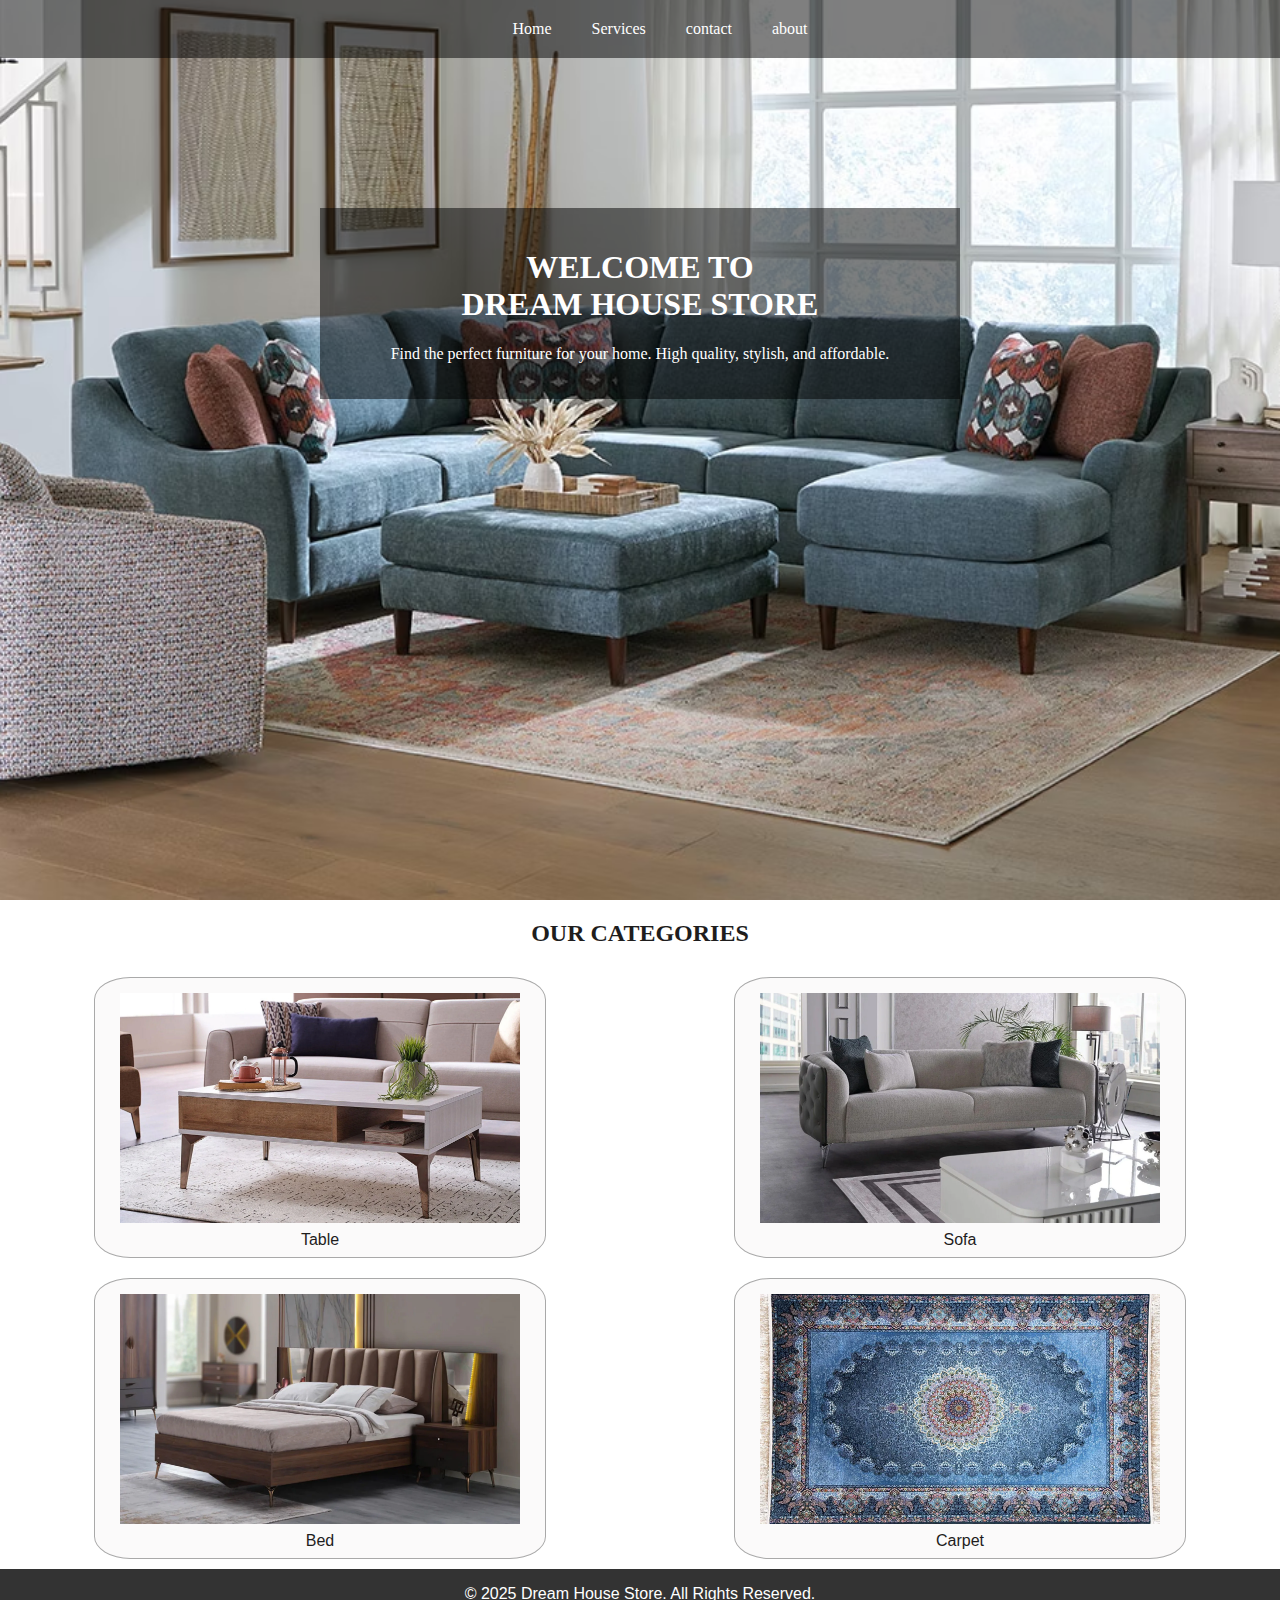
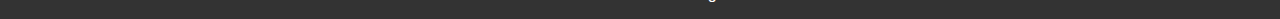
<file: index.html>
<!DOCTYPE html>
<html>

<head>
    <title> Dream House </title>
    <link rel="icon" href="images/logo.jpg" type="icon">
    <link rel="stylesheet" href="index.css">
</head>

<body>
    <main>
        <nav>
            <ul>
                <li><a href="index.html">Home</a></li>
                <li>Services</li>
                <li><a href="contact.html" target="_blank">contact</a></li>
                <li><a href="about.html" target="_blank">about</a></li>
            </ul>
        </nav>

        <div class="welcome">
            <h1>WELCOME TO<br> DREAM HOUSE STORE</h1>
            <p>Find the perfect furniture for your home. High quality, stylish, and affordable.</p>
        </div>

    </main>

    <h2> OUR CATEGORIES </h2>

    <div class="categories">
        <div class="category-item">
            <img src="images/tables/table.jpg" alt="Table">
            <a href="table.html" target="_blank">Table</a>
        </div>
        <div class="category-item">
            <img src="images/sofas/sofa.jpg" alt="Sofa">
            <a href="sofa.html" target="_blank">Sofa</a>
        </div>
        <div class="category-item">
            <img src="images/beds/bed.jpg" alt="Bed">
            <a href="bed.html" target="_blank">Bed</a>
        </div>
        <div class="category-item">
            <img src="images/carpets/carpet.jpg" alt="Carpet">
            <a href="carpet.html" target="_blank">Carpet</a>
        </div>
    </div>

    <footer>
        &copy 2025 Dream House Store. All Rights Reserved.
    </footer>
</body>

</html>
</file>
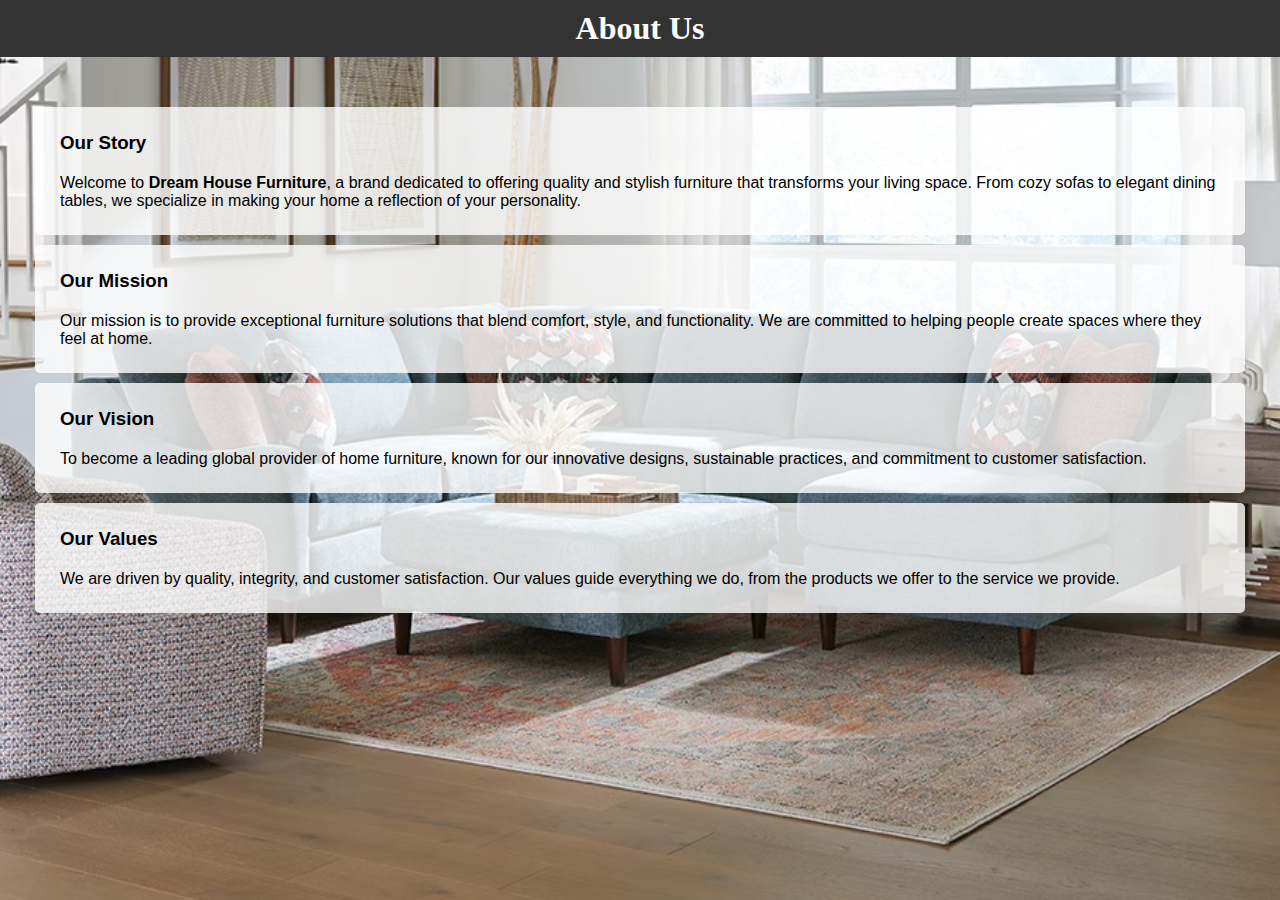
<file: about.html>
<!DOCTYPE html>
<html>

<head>
    <title> About Us </title>
    <link rel="icon" href="images/logo.jpg" type="icon">
    <link rel="stylesheet" href="about.css">
</head>

<body>
    <h1>About Us</h1>
    <div class="sections" 1>
        <div class="about-section">
            <h3>Our Story</h3>
            <p>Welcome to <b>Dream House Furniture</b>, a brand dedicated to offering quality and stylish furniture that
                transforms your living space. From cozy sofas to elegant dining tables, we specialize in making your
                home a reflection of your personality.</p>
        </div>
        <div class="about-section">
            <h3>Our Mission</h3>
            <p>Our mission is to provide exceptional furniture solutions that blend comfort, style, and functionality.
                We are committed to helping people create spaces where they feel at home.</p>
        </div>
        <div class="about-section">
            <h3>Our Vision</h3>
            <p>To become a leading global provider of home furniture, known for our innovative designs, sustainable
                practices, and commitment to customer satisfaction.</p>
        </div>
        <div class="about-section">
            <h3>Our Values</h3>
            <p>We are driven by quality, integrity, and customer satisfaction. Our values guide everything we do, from
                the products we offer to the service we provide.</p>
        </div>
    </div>

</body>

</html>
</file>
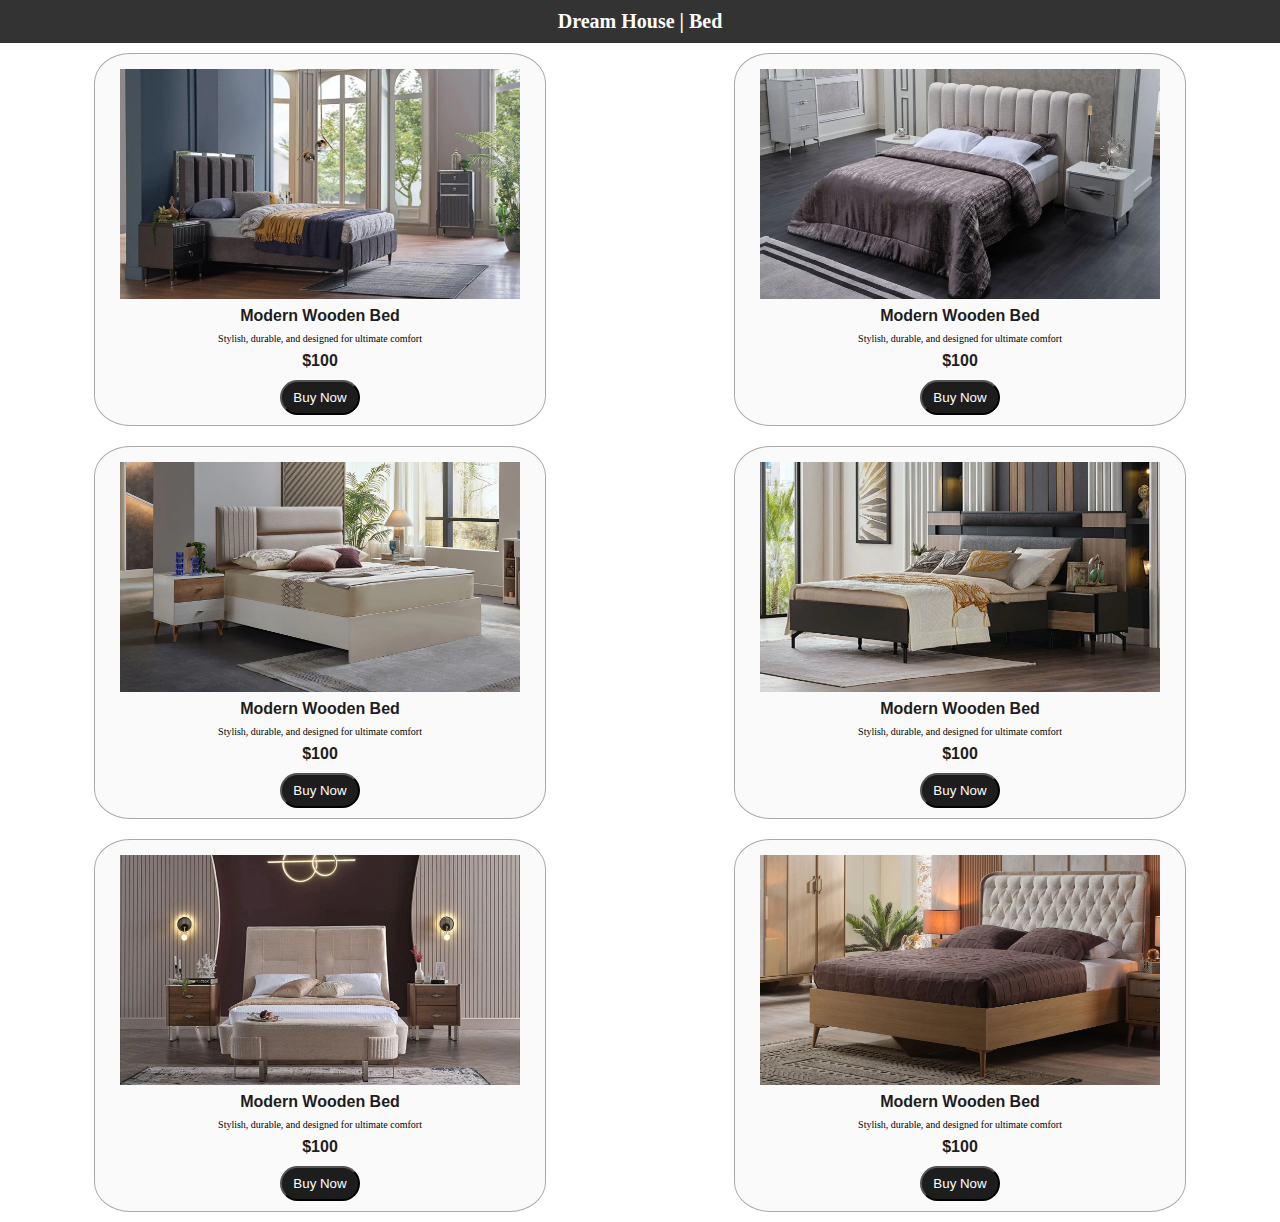
<file: bed.html>
<!DOCTYPE html>
<html>

<head>
    <link rel="icon" href="images/logo.jpg" type="icon">
    <link rel="stylesheet" href="items.css">
    <title>Bed</title>
</head>

<body>
    <h3>Dream House | Bed</h3>
    <div class="group">
        <div class="item">
            <img src="images/beds/bed-1.jpg" alt="Bed 1">
            <h4>Modern Wooden Bed</h4>
            <p>Stylish, durable, and designed for ultimate comfort</p>
            <b>$100</b>
            <button>Buy Now</button>
        </div>
        <div class="item">
            <img src="images/beds/bed-2.jpg" alt="Bed 2">
            <h4>Modern Wooden Bed</h4>
            <p>Stylish, durable, and designed for ultimate comfort</p>
            <b>$100</b>
            <button>Buy Now</button>
        </div>
        <div class="item">
            <img src="images/beds/bed-3.jpg" alt="Bed 3">
            <h4>Modern Wooden Bed</h4>
            <p>Stylish, durable, and designed for ultimate comfort</p>
            <b>$100</b>
            <button>Buy Now</button>
        </div>
        <div class="item">
            <img src="images/beds/bed-4.jpg" alt="Bed 4">
            <h4>Modern Wooden Bed</h4>
            <p>Stylish, durable, and designed for ultimate comfort</p>
            <b>$100</b>
            <button>Buy Now</button>
        </div>
        <div class="item">
            <img src="images/beds/bed-5.jpg" alt="Bed 5">
            <h4>Modern Wooden Bed</h4>
            <p>Stylish, durable, and designed for ultimate comfort</p>
            <b>$100</b>
            <button>Buy Now</button>
        </div>
        <div class="item">
            <img src="images/beds/bed-6.jpg" alt="Bed 6">
            <h4>Modern Wooden Bed</h4>
            <p>Stylish, durable, and designed for ultimate comfort</p>
            <b>$100</b>
            <button>Buy Now</button>
        </div>
    </div>
</body>

</html>
</file>
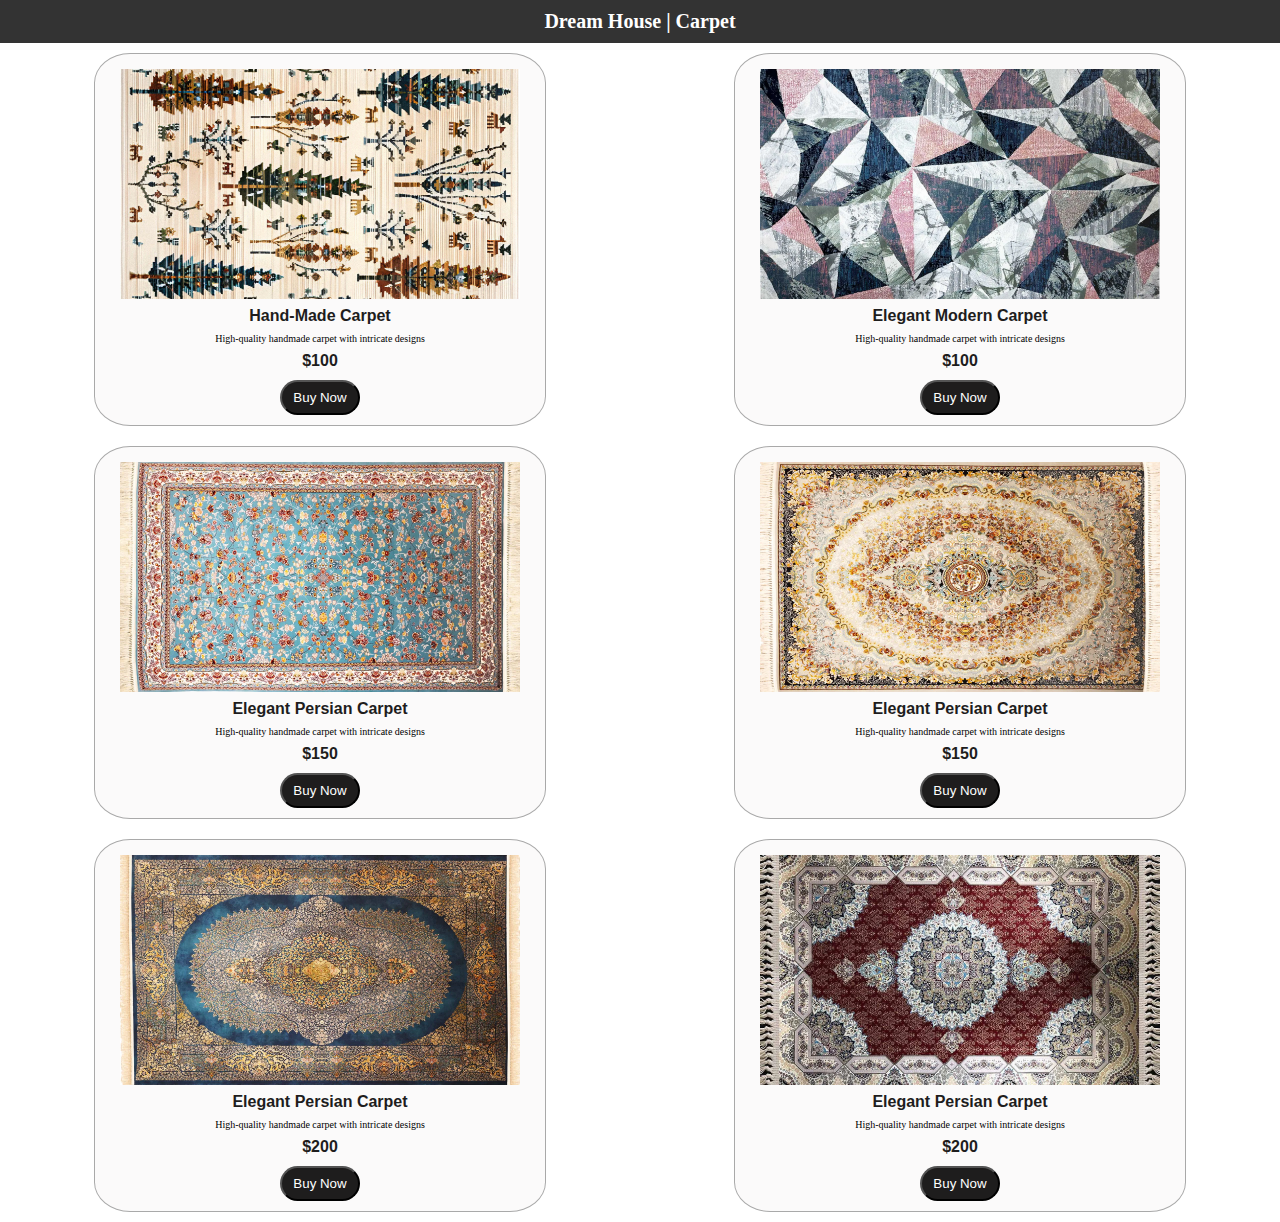
<file: carpet.html>
<!DOCTYPE html>
<html>

<head>
    <link rel="icon" href="images/logo.jpg" type="icon">
    <link rel="stylesheet" href="items.css">
    <title>Carpet</title>
</head>

<body>
    <h3>Dream House | Carpet</h3>
    <div class="group">
        <div class="item">
            <img src="images/carpets/carpet-1.jpg" alt="Carpet 1">
            <h4>Hand-Made Carpet</h4>
            <p>High-quality handmade carpet with intricate designs</p>
            <b>$100</b>
            <button>Buy Now</button>
        </div>
        <div class="item">
            <img src="images/carpets/carpet-2.jpg" alt="Carpet 2">
            <h4>Elegant Modern Carpet</h4>
            <p>High-quality handmade carpet with intricate designs</p>
            <b>$100</b>
            <button>Buy Now</button>
        </div>
        <div class="item">
            <img src="images/carpets/carpet-3.jpg" alt="Carpet 3">
            <h4>Elegant Persian Carpet</h4>
            <p>High-quality handmade carpet with intricate designs</p>
            <b>$150</b>
            <button>Buy Now</button>
        </div>
        <div class="item">
            <img src="images/carpets/carpet-4.jpg" alt="Carpet 4">
            <h4>Elegant Persian Carpet</h4>
            <p>High-quality handmade carpet with intricate designs</p>
            <b>$150</b>
            <button>Buy Now</button>
        </div>
        <div class="item">
            <img src="images/carpets/carpet-5.jpg" alt="Carpet 5">
            <h4>Elegant Persian Carpet</h4>
            <p>High-quality handmade carpet with intricate designs</p>
            <b>$200</b>
            <button>Buy Now</button>
        </div>
        <div class="item">
            <img src="images/carpets/carpet-6.jpg" alt="Carpet 6">
            <h4>Elegant Persian Carpet</h4>
            <p>High-quality handmade carpet with intricate designs</p>
            <b>$200</b>
            <button>Buy Now</button>
        </div>
    </div>
</body>

</html>
</file>
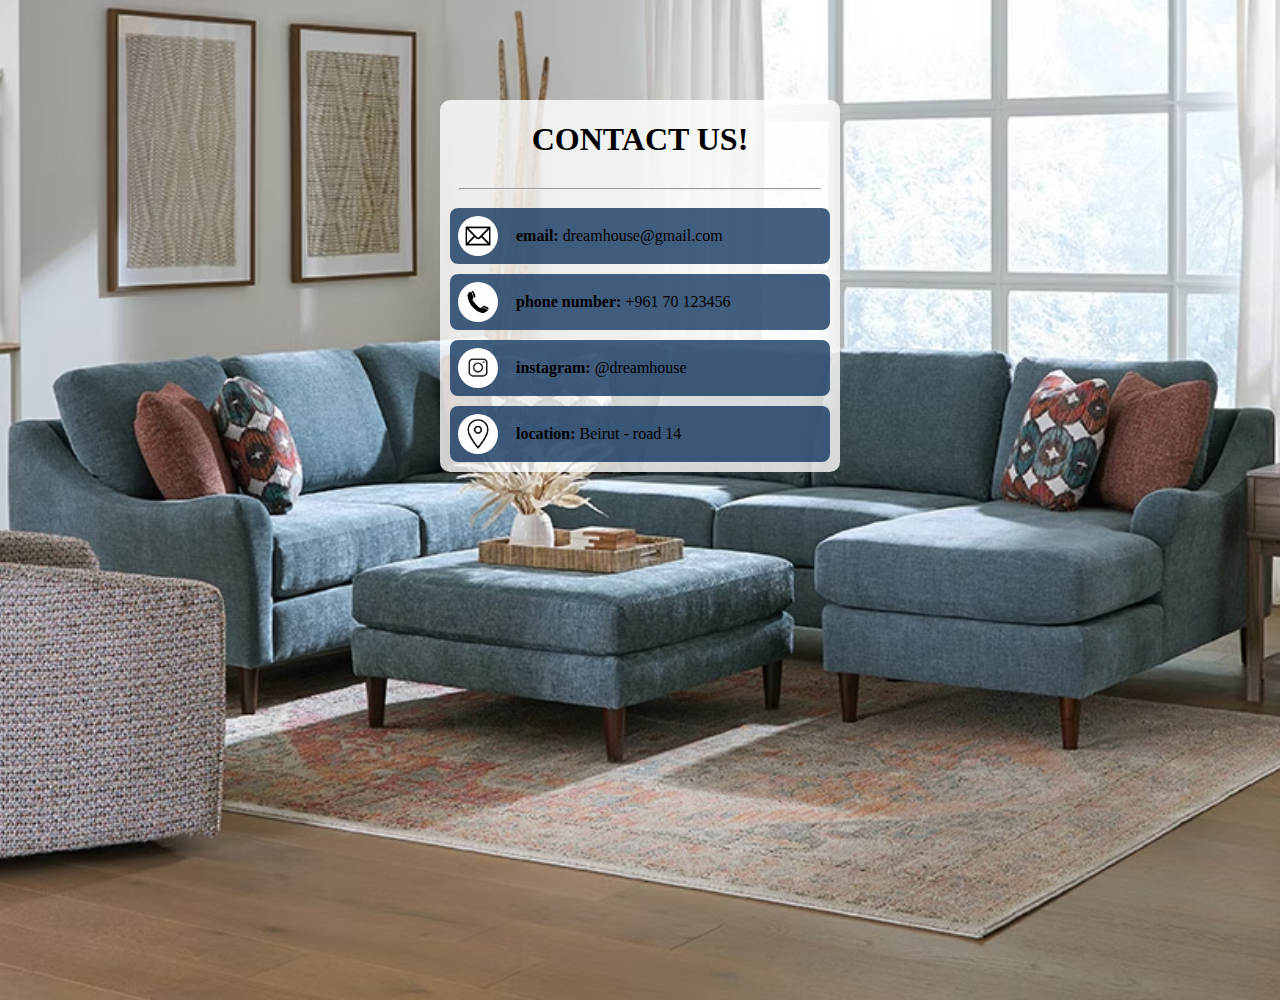
<file: contact.html>
<!DOCTYPE html>
<html>

<head>
    <title> Contact Us </title>
    <link rel="icon" href="images/logo.jpg" type="icon">
    <link rel="stylesheet" href="contact.css">
</head>

<body>
    <div class="contact-main">
        <h1>CONTACT US!</h1>
        <hr>
        <div class="contact">
            <div class="contact-item">
                <img src="images/contact/email.png" alt="email">
                <span><b>email:</b> dreamhouse@gmail.com</span>
            </div>
            <div class="contact-item">
                <img src="images/contact/phone.png" alt="email">
                <span><b>phone number:</b> +961 70 123456</span>
            </div>
            <div class="contact-item">
                <img src="images/contact/instagram.png" alt="email">
                <span><b>instagram:</b> @dreamhouse</span>
            </div>
            <div class="contact-item">
                <img src="images/contact/location.png" alt="email">
                <span><b>location:</b> Beirut - road 14 </span>
            </div>
        </div>
    </div>
</body>

</html>
</file>
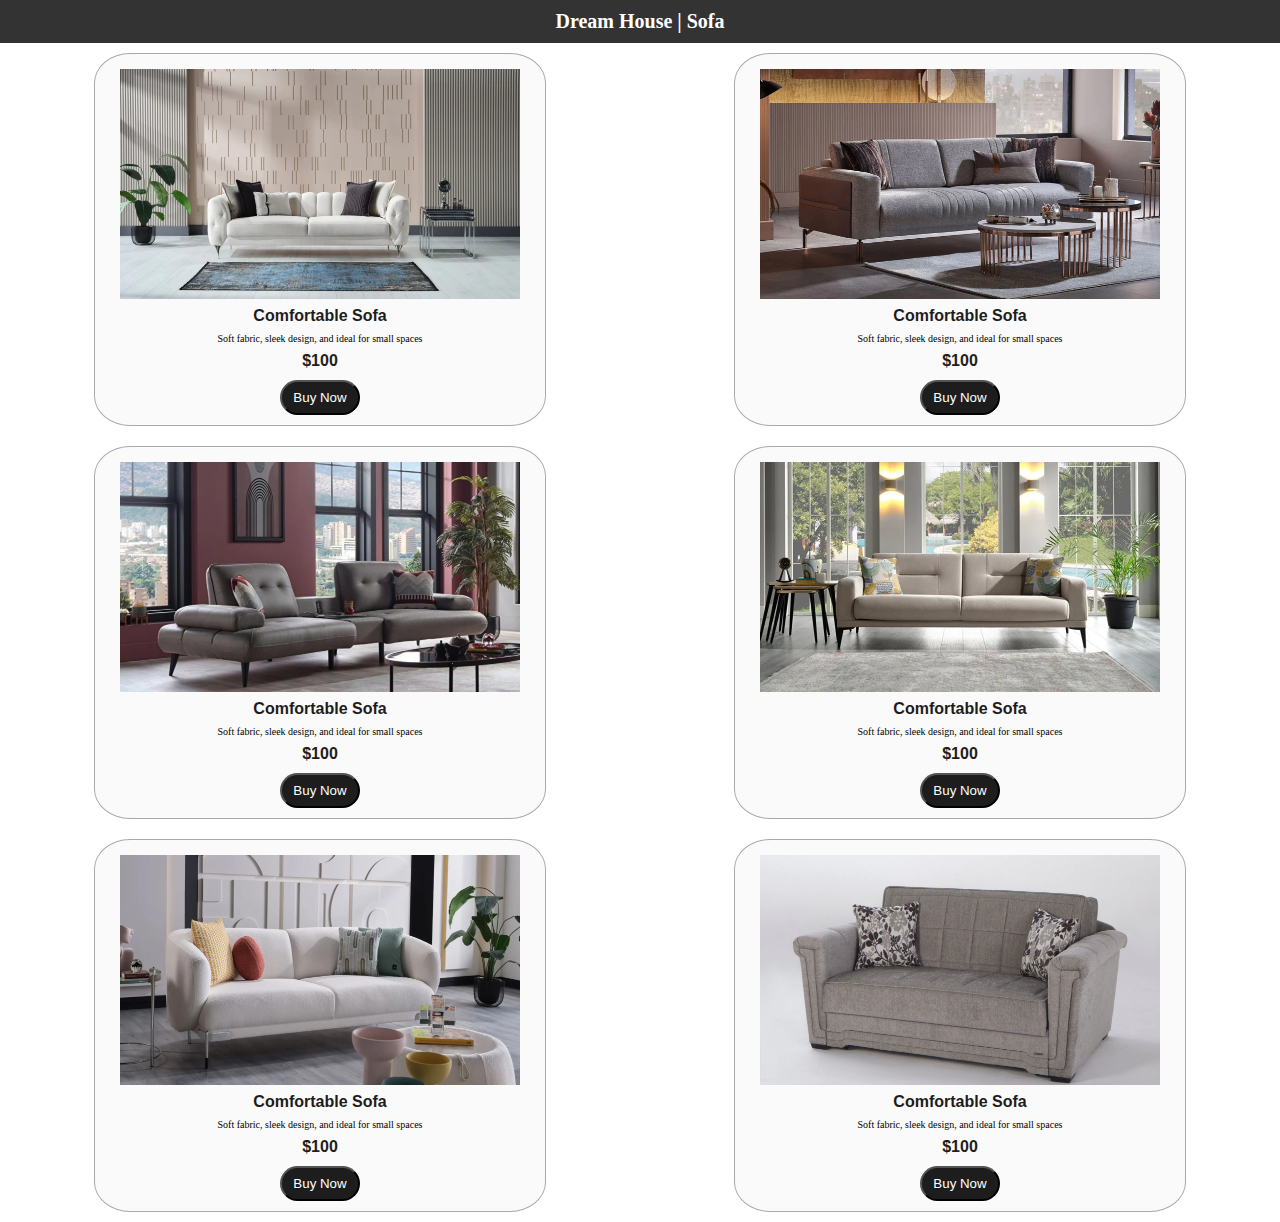
<file: sofa.html>
<!DOCTYPE html>
<html lang="en">

<head>
    <link rel="icon" href="images/logo.jpg" type="icon">
    <link rel="stylesheet" href="items.css">
    <title>Sofa</title>
</head>

<body>
    <h3>Dream House | Sofa</h3>
    <div class="group">
        <div class="item">
            <img src="images/sofas/sofa-1.jpg" alt="sofa 1">
            <h4>Comfortable Sofa</h4>
            <p>Soft fabric, sleek design, and ideal for small spaces</p>
            <b>$100</b>
            <button>Buy Now</button>
        </div>
        <div class="item">
            <img src="images/sofas/sofa-2.jpg" alt="sofa 2">
            <h4>Comfortable Sofa</h4>
            <p>Soft fabric, sleek design, and ideal for small spaces</p>
            <b>$100</b>
            <button>Buy Now</button>
        </div>
        <div class="item">
            <img src="images/sofas/sofa-3.jpg" alt="sofa 3">
            <h4>Comfortable Sofa</h4>
            <p>Soft fabric, sleek design, and ideal for small spaces</p>
            <b>$100</b>
            <button>Buy Now</button>
        </div>
        <div class="item">
            <img src="images/sofas/sofa-4.jpg" alt="sofa 4">
            <h4>Comfortable Sofa</h4>
            <p>Soft fabric, sleek design, and ideal for small spaces</p>
            <b>$100</b>
            <button>Buy Now</button>
        </div>
        <div class="item">
            <img src="images/sofas/sofa-5.jpg" alt="sofa 5">
            <h4>Comfortable Sofa</h4>
            <p>Soft fabric, sleek design, and ideal for small spaces</p>
            <b>$100</b>
            <button>Buy Now</button>
        </div>
        <div class="item">
            <img src="images/sofas/sofa-6.jpg" alt="sofa 6">
            <h4>Comfortable Sofa</h4>
            <p>Soft fabric, sleek design, and ideal for small spaces</p>
            <b>$100</b>
            <button>Buy Now</button>
        </div>
    </div>
</body>

</html>
</file>
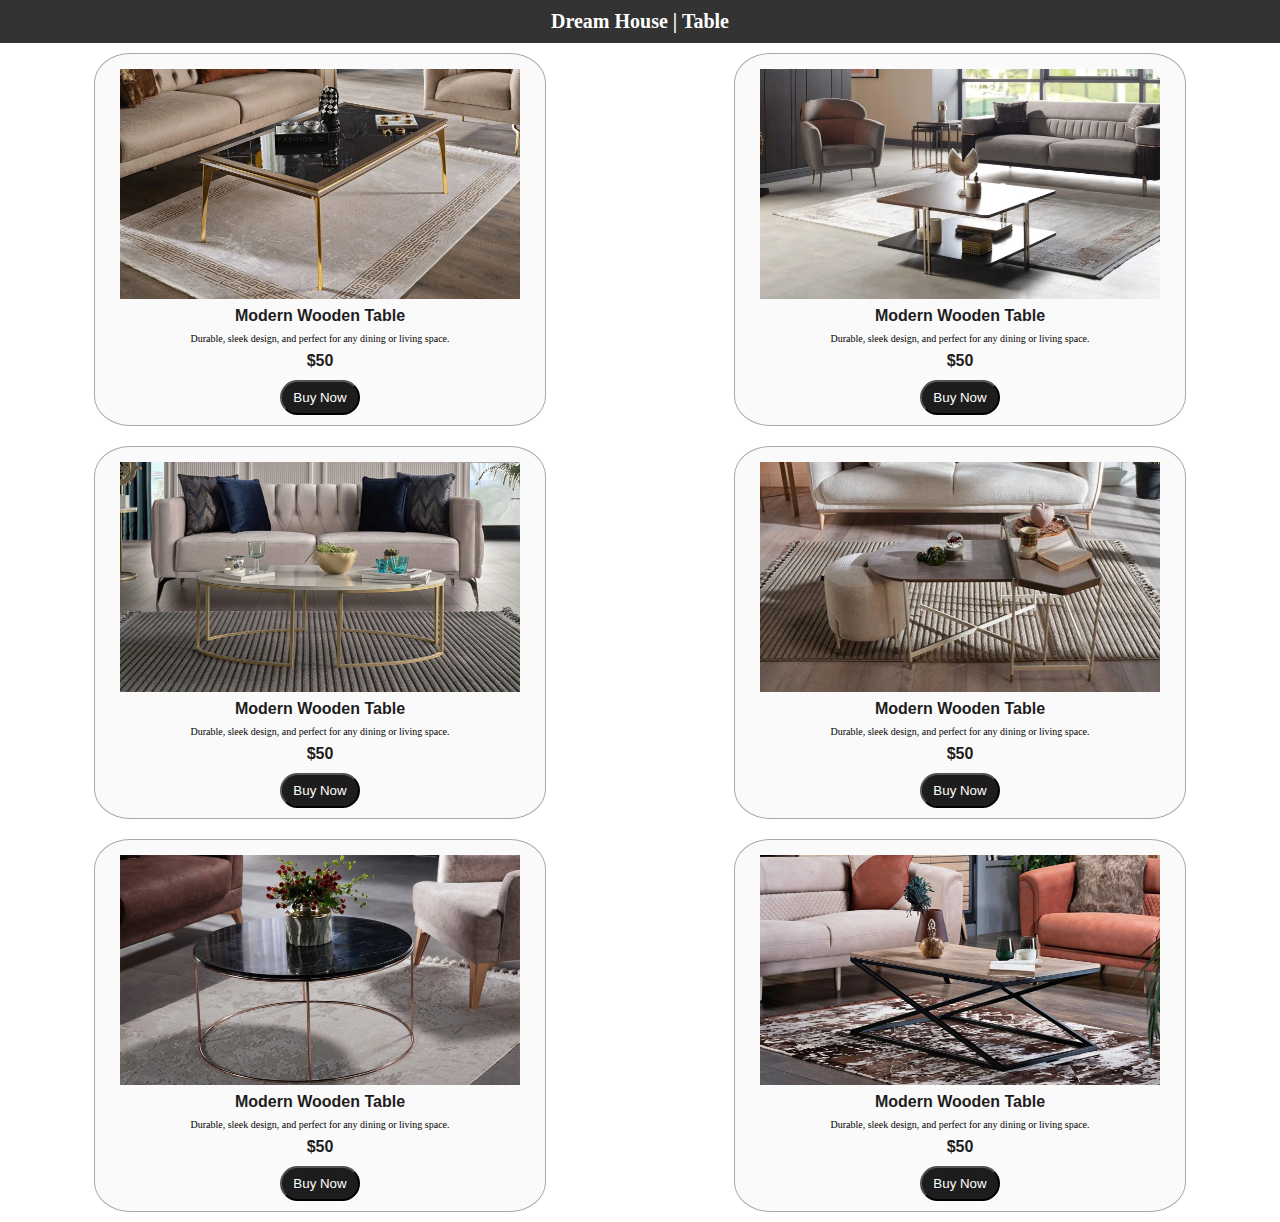
<file: table.html>
<!DOCTYPE html>
<html>

<head>
    <link rel="icon" href="images/logo.jpg" type="icon">
    <link rel="stylesheet" href="items.css">
    <title>Table</title>
</head>

<body>
    <h3>Dream House | Table</h3>
    <div class="group">
        <div class="item">
            <img src="images/tables/table-1.jpg" alt="Table 1">
            <h4>Modern Wooden Table</h4>
            <p>Durable, sleek design, and perfect for any dining or living space.</p>
            <b>$50</b>
            <button>Buy Now</button>
        </div>
        <div class="item">
            <img src="images/tables/table-2.jpg" alt="Table 2">
            <h4>Modern Wooden Table</h4>
            <p>Durable, sleek design, and perfect for any dining or living space.</p>
            <b>$50</b>
            <button>Buy Now</button>
        </div>
        <div class="item">
            <img src="images/tables/table-3.jpg" alt="Table 3">
            <h4>Modern Wooden Table</h4>
            <p>Durable, sleek design, and perfect for any dining or living space.</p>
            <b>$50</b>
            <button>Buy Now</button>
        </div>
        <div class="item">
            <img src="images/tables/table-4.jpg" alt="Table 4">
            <h4>Modern Wooden Table</h4>
            <p>Durable, sleek design, and perfect for any dining or living space.</p>
            <b>$50</b>
            <button>Buy Now</button>
        </div>
        <div class="item">
            <img src="images/tables/table-5.jpg" alt="Table 5">
            <h4>Modern Wooden Table</h4>
            <p>Durable, sleek design, and perfect for any dining or living space.</p>
            <b>$50</b>
            <button>Buy Now</button>
        </div>
        <div class="item">
            <img src="images/tables/table-6.jpg" alt="Table 6">
            <h4>Modern Wooden Table</h4>
            <p>Durable, sleek design, and perfect for any dining or living space.</p>
            <b>$50</b>
            <button>Buy Now</button>
        </div>
    </div>
</body>

</html>
</file>
<file: index.css>
body {
    margin: 0;
    padding: 0;
    text-align: center;
}

main {
    background: url('images/modern-furniture.jpg') no-repeat center center/cover;
    height: 100vh;
}

nav {
    background: rgb(0, 0, 0, 50%);
    width: 100%;
    text-align: center;
    position: sticky;
}

ul {
    list-style: none;
    margin: 0;
    color: white;
    display: flex;
    justify-content: center;
}

ul li {
    padding: 20px;
}

ul li a {
    text-decoration: none;
    color: white;
}

.welcome {
    color: white;
    background: rgb(0, 0, 0, 50%);
    width: 50%;
    font-family: cursive;
    margin: 150px auto;
    padding: 20px 0;
}

h2 {
    font-family: cursive;
    color: #1e1d1d;
}

.categories {
    display: flex;
    flex-direction: row;
    flex-wrap: wrap;
    justify-content: center;
}

.category-item {
    display: flex;
    flex-direction: column;
    align-items: center;
    background-color: rgba(233, 231, 231, 0.2);
    margin: 10px auto;
    width: 450px;
    border: 0.1px solid darkgray;
    border-radius: 8%;
}

.category-item img {
    width: 400px;
    height: 230px;
    padding: 15px 0 0 0;
}

.category-item a {
    text-decoration: none;
    margin: 8px;
    color: #1e1d1d;
    font-family: 'Segoe UI', Tahoma, Geneva, Verdana, sans-serif;
}

footer {
    background-color: #333;
    color: white;
    width: 100%;
    font-family: Verdana, Geneva, Tahoma, sans-serif;
    height: 50px;
    display: flex;
    justify-content: center;
    align-items: center;
}
</file>
<file: about.css>
body {
    margin: 0;
    padding: 0;
    background: url('images/modern-furniture.jpg') no-repeat center center/cover;
    height: 100vh;
}

h1 {
    background-color: #333;
    color: white;
    margin: 0;
    padding: 10px;
    text-align: center;
}

.sections {
    margin-top: 50px;
}

.about-section {
    background-color: rgb(255, 255, 255, 80%);
    width: 80%;
    margin: 10px auto;
    padding: 5px;
    font-family: Arial, sans-serif;
    font-size: medium;
    width: 1200px;
    border-radius: 5px;
}

p,
h3 {
    margin: 20px;
}
</file>
<file: items.css>
body {
    margin: 0;
    padding: 0;
    background-color: white;
    text-align: center;
}

h3 {
    background-color: #333;
    color: white;
    margin: 0;
    padding: 10px;
    font-size: 20px;
    text-align: center;
}


.group {
    display: flex;
    flex-direction: row;
    flex-wrap: wrap;
    justify-content: center;
}

.item {
    display: flex;
    flex-direction: column;
    align-items: center;
    background-color: rgba(233, 231, 231, 0.2);
    margin: 10px auto;
    width: 450px;
    border: 0.1px solid darkgray;
    border-radius: 8%;
}

.item img {
    width: 400px;
    height: 230px;
    padding: 15px 0 0 0;
}

h4 {
    margin: 8px;
    color: #1e1d1d;
    font-family: 'Segoe UI', Tahoma, Geneva, Verdana, sans-serif;
}

p {
    margin: 0 0 8px;
    font-family: cursive;
    font-size: 10px;
}

b {
    font-family: 'Segoe UI', Tahoma, Geneva, Verdana, sans-serif;
    color: #1e1d1d;
}

button {
    border-radius: 20px;
    background-color: #1e1d1d;
    color: white;
    cursor: pointer;
    margin: 10px;
    width: 80px;
    height: 35px;
}
</file>
<file: contact.css>
body {
    margin: 0;
    padding: 0;
    text-align: center;
    background: url('images/modern-furniture.jpg') no-repeat center center/cover;
    height: 100vh;
}

.contact-main {
    width: 400px;
    margin: 100px auto;
    background-color: rgb(255, 255, 255, 80%);
    border-radius: 10px;
    display: flex;
    flex-direction: column;
}

hr {
    display: block;
    width: 90%;
}

.contact {
    display: flex;
    flex-direction: column;
    gap: 10px;
    margin: 10px;
}

.contact-item {
    display: flex;
    align-items: center;
    background: rgba(6, 43, 85, 0.749);
    gap: 10px;
    border-radius: 8px;
}

.contact-item img {
    width: 40px;
    height: 40px;
    border-radius: 50%;
    padding: 8px;
}

.contact span {
    color: rgb(0, 0, 0);
    font-weight: 500;
}
</file>
